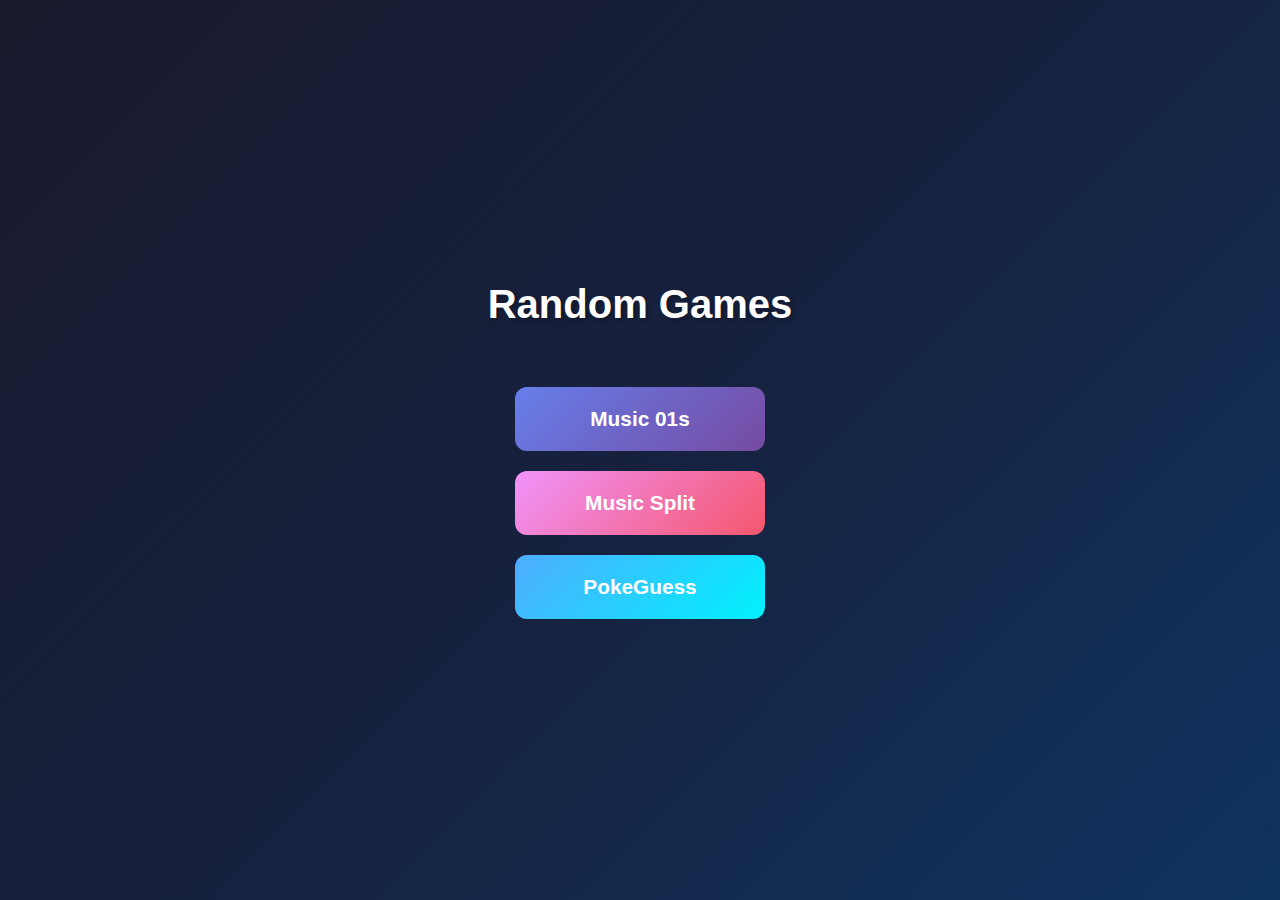
<file: index.html>
<!DOCTYPE html>
<html lang="fr">
<head>
    <meta charset="UTF-8">
    <meta name="viewport" content="width=device-width, initial-scale=1.0">
    <title>Random Games</title>
    <style>
        * {
            margin: 0;
            padding: 0;
            box-sizing: border-box;
        }

        body {
            min-height: 100vh;
            display: flex;
            flex-direction: column;
            justify-content: center;
            align-items: center;
            background: linear-gradient(135deg, #1a1a2e 0%, #16213e 50%, #0f3460 100%);
            font-family: 'Segoe UI', Tahoma, Geneva, Verdana, sans-serif;
            gap: 20px;
        }

        h1 {
            color: #fff;
            font-size: 2.5rem;
            margin-bottom: 40px;
            text-shadow: 2px 2px 4px rgba(0, 0, 0, 0.3);
        }

        .buttons-container {
            display: flex;
            flex-direction: column;
            gap: 20px;
        }

        .game-btn {
            padding: 20px 60px;
            font-size: 1.3rem;
            font-weight: 600;
            border: none;
            border-radius: 12px;
            cursor: pointer;
            transition: all 0.3s ease;
            text-decoration: none;
            text-align: center;
            min-width: 250px;
        }

        .game-btn:hover {
            transform: translateY(-3px);
            box-shadow: 0 10px 30px rgba(0, 0, 0, 0.3);
        }

        .music01s {
            background: linear-gradient(135deg, #667eea 0%, #764ba2 100%);
            color: white;
        }

        .musicsplit {
            background: linear-gradient(135deg, #f093fb 0%, #f5576c 100%);
            color: white;
        }

        .pokeguess {
            background: linear-gradient(135deg, #4facfe 0%, #00f2fe 100%);
            color: white;
        }
    </style>
</head>
<body>
    <h1>Random Games</h1>
    <div class="buttons-container">
        <a href="Music01s/index.html" class="game-btn music01s">Music 01s</a>
        <a href="MusicSplit/index.html" class="game-btn musicsplit">Music Split</a>
        <a href="PokeGuess/index.html" class="game-btn pokeguess">PokeGuess</a>
    </div>
</body>
</html>
</file>
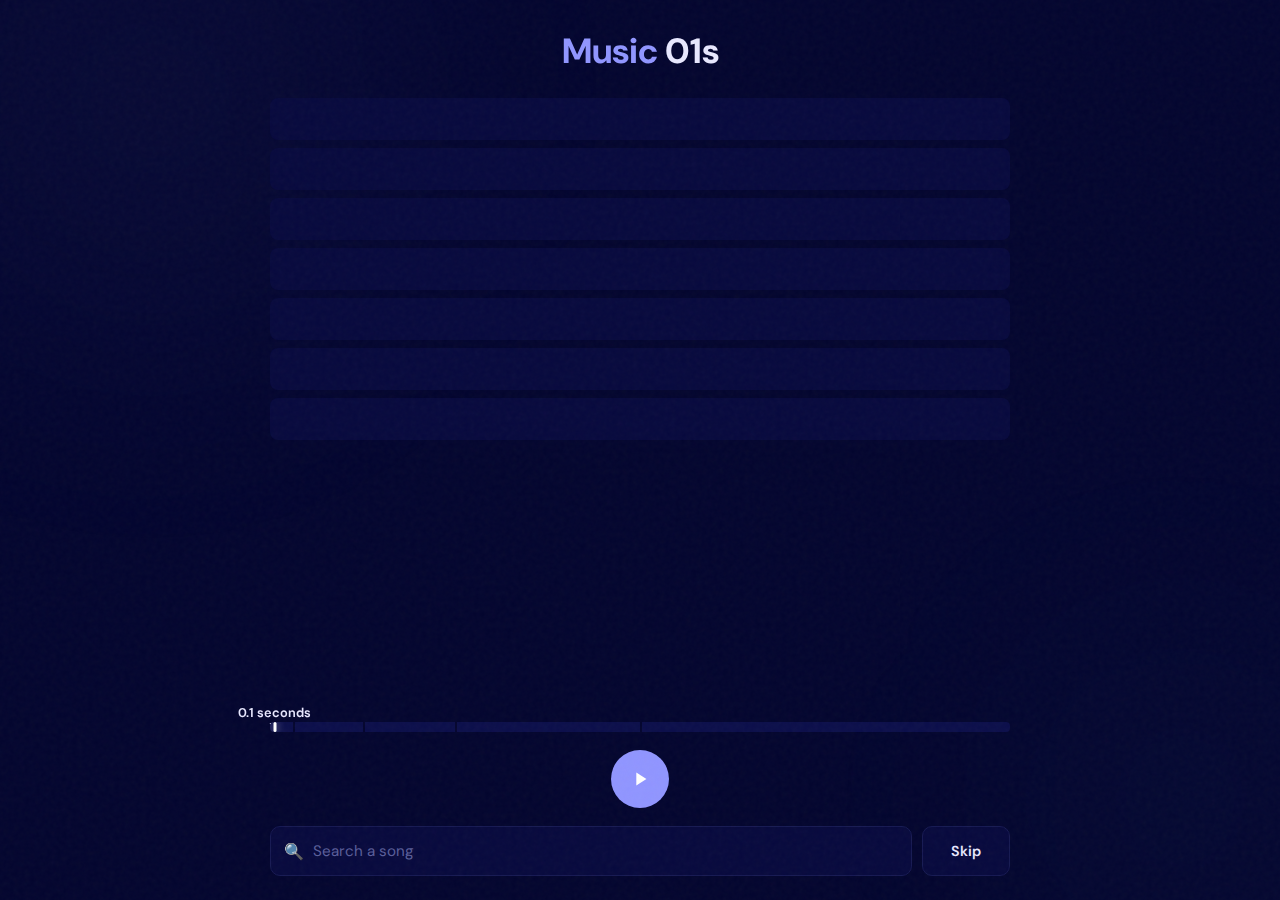
<file: Music01s/index.html>
<!DOCTYPE html>
<html lang="en">
<head>
<meta charset="UTF-8">
<meta name="viewport" content="width=device-width, initial-scale=1.0">
<title>Music 01s</title>
<link href="https://fonts.googleapis.com/css2?family=Bebas+Neue&family=DM+Mono:ital,wght@0,300;0,400;0,500;1,300&family=DM+Sans:wght@300;400;500&display=swap" rel="stylesheet">
<link rel="stylesheet" href="../themes.css">
<script src="songs.js"></script>
<style>
  *, *::before, *::after { box-sizing: border-box; margin: 0; padding: 0; }
  html, body { height: 100%; background: var(--bg); color: var(--text); font-family: var(--ff-body); overflow: hidden; }

  body::after {
    content: ''; position: fixed; inset: 0; pointer-events: none; z-index: 9999;
    background-image: url("data:image/svg+xml,%3Csvg viewBox='0 0 200 200' xmlns='http://www.w3.org/2000/svg'%3E%3Cfilter id='n'%3E%3CfeTurbulence type='fractalNoise' baseFrequency='0.85' numOctaves='4' stitchTiles='stitch'/%3E%3C/filter%3E%3Crect width='100%25' height='100%25' filter='url(%23n)' opacity='0.035'/%3E%3C/svg%3E");
  }
  .orb { position: fixed; border-radius: 50%; filter: blur(130px); pointer-events: none; z-index: 0; }
  .orb-a { width: 700px; height: 700px; top: -250px; left: -200px; background: radial-gradient(circle, rgba(144,149,255,.06) 0%, transparent 70%); }
  .orb-b { width: 500px; height: 500px; bottom: -150px; right: -150px; background: radial-gradient(circle, rgba(140,247,255,.04) 0%, transparent 70%); }

  .shell {
    position: relative; z-index: 1; height: 100vh;
    display: flex; flex-direction: column;
    max-width: 820px; margin: 0 auto; padding: 28px 40px 24px;
  }

  .logo {
    font-family: var(--ff-body); font-weight: 700; font-size: 2.2rem;
    color: var(--text); text-decoration: none; text-align: center;
    display: block; margin-bottom: 24px;
  }
  .logo em { color: var(--purple); font-style: normal; }

  /* 6 attempt rows filling available space */
  .attempts { display: flex; flex-direction: column; gap: 8px; flex: 1; min-height: 0; }

  .attempt-row {
    flex: 1; border-radius: 8px; background: var(--s1);
    display: flex; align-items: center; justify-content: center;
    font-family: var(--ff-body); font-size: .9rem; font-weight: 500;
    color: transparent; min-height: 0; max-height: 42px;
  }
  .attempt-row.skipped  { background: var(--s2); color: var(--muted); }
  .attempt-row.correct  { background: var(--s1); color: var(--text); }
  .attempt-row.wrong    { background: var(--s1); border: 2px solid var(--danger); color: var(--text); }
  .attempt-row.revealed { background: var(--s2); color: var(--text); }
  .attempt-row.solution { background: #10b981; color: #fff; }

  /* timeline */
  .timeline-wrap { padding: 18px 0 2px; position: relative; }

  .tl-label {
    position: absolute; top: 0; transform: translateX(-50%);
    font-family: var(--ff-body); font-size: .8rem; font-weight: 600; color: var(--text);
    white-space: nowrap;
  }
  .tl-label::after {
    content: ''; display: block; width: 0; height: 0;
    border-left: 5px solid transparent; border-right: 5px solid transparent;
    border-top: 6px solid var(--text); margin: 2px auto 0;
  }
  
  .tl-marker {
    position: absolute; top: 0; bottom: 0; width: 3px;
    background: white; border-radius: 2px;
    transform: translateX(-50%);
    box-shadow: 0 0 8px rgba(255,255,255,0.6);
    z-index: 10;
  }

  .tl-track {
    position: relative; height: 10px; background: var(--s2); border-radius: 4px; overflow: hidden;
  }
  .tl-fill { height: 100%; background: var(--purple); border-radius: 4px; width: 0%; }

  /* segment dividers */
  .tl-segs {
    position: absolute; inset: 0; pointer-events: none;
  }
  .tl-seg { position: absolute; }

  /* play button */
  .play-wrap { display: flex; justify-content: center; padding: 16px 0 18px; }

  .play-btn {
    width: 58px; height: 58px; border-radius: 50%;
    background: var(--purple); border: none; cursor: pointer;
    display: flex; align-items: center; justify-content: center;
    transition: transform .1s, background .15s; flex-shrink: 0;
  }
  .play-btn:hover { background: var(--pink); }
  .play-btn:active { transform: scale(.93); }
  .play-btn svg { width: 22px; height: 22px; fill: #fff; }

  @keyframes fwin  { 0%{box-shadow:0 0 0 0 rgba(144,149,255,.6)}  100%{box-shadow:0 0 0 40px rgba(144,149,255,0)} }
  @keyframes flose { 0%{box-shadow:0 0 0 0 rgba(240,104,112,.6)} 100%{box-shadow:0 0 0 40px rgba(240,104,112,0)} }
  .flash-win  { animation: fwin  .6s ease-out; }
  .flash-lose { animation: flose .6s ease-out; }

  /* bottom controls */
  .bottom { display: flex; gap: 10px; }

  .guess-wrap { flex: 1; position: relative; }

  .guess-input {
    width: 100%; background: var(--s1); border: 1px solid var(--border);
    border-radius: 10px; padding: 14px 18px 14px 42px;
    color: var(--text); font-family: var(--ff-body); font-size: .95rem;
    outline: none; transition: border-color .2s;
  }
  .guess-input:focus { border-color: var(--border2); }
  .guess-input.has-value { border-color: var(--purple); }
  .guess-input::placeholder { color: var(--muted); }
  .guess-input:disabled { opacity: .35; cursor: not-allowed; }

  .search-icon {
    position: absolute; left: 14px; top: 50%; transform: translateY(-50%);
    color: var(--muted); pointer-events: none; font-size: 1rem;
  }

  .ac-wrap {
    position: absolute; bottom: calc(100% + 6px); left: 0; right: 0;
    background: var(--s2); border: 1px solid var(--border2); border-radius: 12px;
    overflow: hidden; z-index: 200; display: none;
  }
  .ac-wrap.open { display: block; }
  .ac-item {
    padding: 10px 16px; cursor: pointer; transition: background .1s;
    display: flex; flex-direction: column; gap: 2px;
    border-bottom: 1px solid var(--border);
  }
  .ac-item:last-child { border-bottom: none; }
  .ac-item:hover, .ac-item.focused { background: var(--border); }
  .ac-title  { font-size: .88rem; color: var(--text); }
  .ac-artist { font-size: .66rem; color: var(--muted); font-family: var(--ff-mono); letter-spacing: .08em; }

  .btn-action {
    padding: 14px 28px; border-radius: 10px;
    font-family: var(--ff-body); font-size: .9rem; font-weight: 600;
    cursor: pointer; white-space: nowrap; transition: background .15s, border-color .15s;
  }
  .btn-skip {
    background: var(--s1); border: 1px solid var(--border); color: var(--text);
  }
  .btn-skip:hover { background: var(--s2); border-color: var(--border2); }
  .btn-skip:disabled { opacity: .25; cursor: not-allowed; }

  .btn-next {
    background: var(--purple); border: none; color: #fff;
    display: none;
  }
  .btn-next:hover { background: var(--pink); }
  .btn-next.visible { display: block; }

  .btn-confirm {
    background: var(--purple); border: none; color: #fff;
    display: none;
  }
  .btn-confirm:hover { background: var(--pink); }
  .btn-confirm.visible { display: block; }

  ::-webkit-scrollbar { width: 3px; }
  ::-webkit-scrollbar-thumb { background: var(--border2); border-radius: 3px; }
</style>
</head>
<body>
<div class="orb orb-a"></div>
<div class="orb orb-b"></div>
<div class="shell">
  <a href="../index.html" class="logo"><em>Music</em> 01s</a>

  <div class="attempts">
    <div class="attempt-row" id="row-0"></div>
    <div class="attempt-row" id="row-1"></div>
    <div class="attempt-row" id="row-2"></div>
    <div class="attempt-row" id="row-3"></div>
    <div class="attempt-row" id="row-4"></div>
    <div class="attempt-row" id="row-5"></div>
    <div class="attempt-row" id="row-6"></div>
  </div>

  <div class="timeline-wrap" id="timelineWrap">
    <div class="tl-label" id="tlLabel" style="left:0%">0.1s</div>
    <div class="tl-track">
      <div class="tl-fill" id="tlFill"></div>
      <div class="tl-segs" id="tlSegs"></div>
      <div class="tl-marker" id="tlMarker" style="left:0%"></div>
    </div>
  </div>

  <div class="play-wrap">
    <button class="play-btn" id="playBtn" onclick="playClip()">
      <svg id="playIcon" viewBox="0 0 24 24"><path d="M8 5v14l11-7z"/></svg>
    </button>
  </div>

  <div class="bottom">
    <div class="guess-wrap" id="guessRow">
      <span class="search-icon">🔍</span>
      <input class="guess-input" id="guessInput" type="text"
        placeholder="Search a song" autocomplete="off"
        oninput="onInput()" onkeydown="onKey(event)">
      <div class="ac-wrap" id="acWrap"></div>
    </div>
    <button class="btn-action btn-skip" id="btnSkip" onclick="skipStep()">Skip</button>
    <button class="btn-action btn-confirm" id="btnConfirm" onclick="submitGuess()">✓</button>
    <button class="btn-action btn-next" id="btnNext" onclick="nextSong()">Next →</button>
  </div>
</div>

<script>
const CLIPS    = [0.1, 0.5, 2, 4, 8, 16];
const TOTAL_DUR = CLIPS[CLIPS.length - 1];

let songs = typeof SONGS !== 'undefined' ? shuffle([...SONGS]) : [];
let songIdx = 0, round = 0, done = false, acIdx = -1;

const audio = new Audio();
let clipTimer = null, rafId = null, clipStart = null;
let clipState = 'idle', clipElapsed = 0, clipOnEnd = null, clipOnProg = null, clipTotalMs = 0;

window.addEventListener('DOMContentLoaded', () => {
  if (!songs.length) {
    document.querySelector('.shell').innerHTML =
      `<div style="height:100dvh;display:flex;align-items:center;justify-content:center;
         font-family:var(--ff-mono);color:var(--muted);font-size:.8rem;text-align:center;line-height:2.4">
        <div>🎵<br>No songs found.<br>Run <code style="color:var(--text)">python build.py</code> first.</div>
      </div>`;
    return;
  }
  buildTimeline();
  loadSong();
});

function buildTimeline() {
  // Positionner les séparateurs à 0.5s, 2s, 4s, 8s (les 4 derniers clips)
  const separatorPositions = [0.5, 2, 4, 8].map(pos => (pos / TOTAL_DUR * 100) + '%');
  const segsHtml = separatorPositions.map(pos => 
    `<div class="tl-seg" style="position:absolute;left:${pos};top:0;bottom:0;width:2px;background:var(--bg)"></div>`
  ).join('');
  document.getElementById('tlSegs').innerHTML = segsHtml;
}

function setTlProgress(p) { document.getElementById('tlFill').style.width = (p * 100) + '%'; }

function setTlLabel(clipIdx) {
  const dur = CLIPS[clipIdx];
  const pct = dur / TOTAL_DUR * 100;
  const lbl = document.getElementById('tlLabel');
  lbl.style.left = pct + '%';
  lbl.textContent = dur + ' seconds';
  // Positionner le marqueur blanc/rose
  const marker = document.getElementById('tlMarker');
  if (marker) marker.style.left = pct + '%';
}

function loadSong() {
  if (songIdx >= songs.length) { endGame(); return; }
  round = 0; done = false;
  stopClip();
  audio.src = songs[songIdx].file; audio.load();
  for (let i = 0; i <= CLIPS.length; i++) {
    const r = document.getElementById('row-' + i);
    r.className = 'attempt-row'; r.textContent = '';
  }
  document.getElementById('guessInput').value = '';
  document.getElementById('guessInput').classList.remove('has-value');
  document.getElementById('btnNext').classList.remove('visible');
  document.getElementById('btnConfirm').classList.remove('visible');
  document.getElementById('btnSkip').style.display = '';
  setInputEnabled(true); setPlayIcon(false);
  setTlProgress(0); setTlLabel(0);
  clipState = 'idle'; clipElapsed = 0;
}

function playClip() {
  // Si le jeu est terminé, permettre d'écouter la chanson en entier
  if (done) {
    if (clipState === 'playing') {
      audio.pause();
      clipState = 'idle';
      setPlayIcon(false);
      cancelAnimationFrame(rafId);
    } else {
      audio.currentTime = 0;
      audio.play().catch(e => console.error(e));
      clipState = 'playing';
      setPlayIcon(true);
      // Mettre à jour la barre de progression pendant la lecture
      function updateFullProgress() {
        if (clipState !== 'playing') return;
        const progress = audio.currentTime / audio.duration;
        setTlProgress(progress);
        rafId = requestAnimationFrame(updateFullProgress);
      }
      rafId = requestAnimationFrame(updateFullProgress);
      // Écouter la fin de la chanson pour réinitialiser l'icône
      audio.onended = () => {
        clipState = 'idle';
        setPlayIcon(false);
        cancelAnimationFrame(rafId);
        setTlProgress(1);
      };
    }
    return;
  }
  
  if (clipState === 'playing') { pauseClip(); return; }
  if (clipState === 'paused')  { resumeClip(); return; }
  startClip(CLIPS[round],
    (p) => setTlProgress(p * (CLIPS[round] / TOTAL_DUR)),
    () => { clipState = 'idle'; setPlayIcon(false); setTlProgress(0); }
  );
}

function startClip(dur, onProgress, onEnd) {
  resetClip();
  clipTotalMs = dur * 1000; clipOnProg = onProgress; clipOnEnd = onEnd;
  clipElapsed = 0; clipState = 'playing';
  audio.currentTime = 0;
  audio.play().catch(e => console.error(e));
  setPlayIcon(true); scheduleStop(); tickProgress();
}

function pauseClip() {
  if (clipState !== 'playing') return;
  clipState = 'paused'; clipElapsed += Date.now() - clipStart;
  clearTimeout(clipTimer); cancelAnimationFrame(rafId);
  audio.pause(); setPlayIcon(false);
}

function resumeClip() {
  if (clipState !== 'paused') return;
  clipState = 'playing';
  audio.play().catch(e => console.error(e));
  setPlayIcon(true); scheduleStop(); tickProgress();
}

function scheduleStop() {
  const remaining = clipTotalMs - clipElapsed;
  clipStart = Date.now();
  clipTimer = setTimeout(() => {
    audio.pause(); audio.currentTime = 0; cancelAnimationFrame(rafId);
    clipState = 'idle'; clipElapsed = 0;
    if (clipOnProg) clipOnProg(1);
    if (clipOnEnd)  clipOnEnd();
  }, remaining);
}

function tickProgress() {
  function tick() {
    if (clipState !== 'playing') return;
    const elapsed = clipElapsed + (Date.now() - clipStart);
    const p = Math.min(elapsed / clipTotalMs, 1);
    if (clipOnProg) clipOnProg(p);
    if (p < 1) rafId = requestAnimationFrame(tick);
  }
  rafId = requestAnimationFrame(tick);
}

function resetClip() {
  clearTimeout(clipTimer); cancelAnimationFrame(rafId);
  clipState = 'idle'; clipElapsed = 0;
  if (!audio.paused) audio.pause(); audio.currentTime = 0;
}
function stopClip() { resetClip(); setPlayIcon(false); }

function skipStep() {
  document.getElementById('acWrap').classList.remove('open');
  stopClip(); setTlProgress(0);
  
  const row = document.getElementById('row-' + round);
  row.className = 'attempt-row skipped';
  row.textContent = `Skipped (${CLIPS[round]}s)`;
  
  round++;
  
  // Si c'est la dernière tentative, afficher la solution
  if (round >= CLIPS.length) {
    lose();
    return;
  }
  
  setTlLabel(round);
  document.getElementById('guessInput').value = '';
  document.getElementById('guessInput').classList.remove('has-value');
}

function onInput() {
  const val = document.getElementById('guessInput').value;
  document.getElementById('guessInput').classList.toggle('has-value', val.length > 0);
  document.getElementById('btnConfirm').classList.toggle('visible', val.length > 0);
  const n = val.trim().toLowerCase();
  const ac = document.getElementById('acWrap');
  acIdx = -1;
  if (!n) { ac.classList.remove('open'); return; }
  const hits = songs.filter(s => norm(s.title).includes(n) || norm(s.artist||'').includes(n)).slice(0, 7);
  if (!hits.length) { ac.classList.remove('open'); return; }
  ac.innerHTML = hits.map(s =>
    `<div class="ac-item" data-title="${esc(s.title)}" data-artist="${esc(s.artist||'')}" onclick="pickAC(this)">
       <span class="ac-title">${esc(s.title)}</span>
       ${s.artist ? `<span class="ac-artist">${esc(s.artist)}</span>` : ''}
     </div>`).join('');
  ac.classList.add('open');
}

function pickAC(el) {
  document.getElementById('guessInput').value = el.dataset.title + (el.dataset.artist ? ' — ' + el.dataset.artist : '');
  document.getElementById('guessInput').classList.add('has-value');
  document.getElementById('acWrap').classList.remove('open'); acIdx = -1;
}

function onKey(e) {
  const items = document.getElementById('acWrap').querySelectorAll('.ac-item');
  if      (e.key === 'ArrowDown') { acIdx = Math.min(acIdx+1, items.length-1); items.forEach((el,i) => el.classList.toggle('focused', i===acIdx)); e.preventDefault(); }
  else if (e.key === 'ArrowUp')   { acIdx = Math.max(acIdx-1, -1);              items.forEach((el,i) => el.classList.toggle('focused', i===acIdx)); e.preventDefault(); }
  else if (e.key === 'Enter')     { if (acIdx>=0 && items[acIdx]) pickAC(items[acIdx]); else submitGuess(); }
  else if (e.key === 'Escape')    { document.getElementById('acWrap').classList.remove('open'); }
}

function submitGuess() {
  document.getElementById('acWrap').classList.remove('open');
  const guess = norm(document.getElementById('guessInput').value);
  const song  = songs[songIdx];
  const correct = guess.length > 1 && (
    norm(song.title).includes(guess) || guess.includes(norm(song.title)) ||
    (song.artist && (norm(song.artist).includes(guess) || guess.includes(norm(song.artist))))
  );
  if (correct) { win(); return; }

  const row = document.getElementById('row-' + round);
  row.className = 'attempt-row wrong';
  const userGuess = document.getElementById('guessInput').value;
  row.textContent = `${userGuess} (${CLIPS[round]}s)`;
  round++;
  document.getElementById('guessInput').value = '';
  document.getElementById('guessInput').classList.remove('has-value');
  document.getElementById('btnConfirm').classList.remove('visible');
  stopClip(); setTlProgress(0);
  if (round >= CLIPS.length) { lose(); return; }
  setTlLabel(round);
}

function win() {
  done = true; stopClip();
  
  // Afficher "Right answer" dans le container du round actuel
  const currentRow = document.getElementById('row-' + round);
  currentRow.className = 'attempt-row correct';
  currentRow.textContent = `Right answer (${CLIPS[round]}s)`;
  
  // Afficher la solution dans la dernière ligne (row-6) en vert
  const solutionRow = document.getElementById('row-6');
  solutionRow.className = 'attempt-row solution';
  const answer = songs[songIdx].title + (songs[songIdx].artist ? ' — ' + songs[songIdx].artist : '');
  solutionRow.textContent = answer;
  
  flashBtn('win'); setInputEnabled(false); showNext();
}

function lose() {
  done = true; stopClip();
  // Afficher la solution dans la dernière ligne (row-6) en vert
  const solutionRow = document.getElementById('row-6');
  solutionRow.className = 'attempt-row solution';
  const answer = songs[songIdx].title + (songs[songIdx].artist ? ' — ' + songs[songIdx].artist : '');
  solutionRow.textContent = answer;
  flashBtn('lose'); setInputEnabled(false); showNext();
}

function setPlayIcon(playing) {
  document.getElementById('playIcon').innerHTML = playing
    ? '<rect x="6" y="4" width="4" height="16"/><rect x="14" y="4" width="4" height="16"/>'
    : '<path d="M8 5v14l11-7z"/>';
}

function flashBtn(type) {
  const b = document.getElementById('playBtn');
  b.classList.remove('flash-win','flash-lose'); void b.offsetWidth;
  b.classList.add(type === 'win' ? 'flash-win' : 'flash-lose');
}

function showNext() {
  document.getElementById('btnSkip').style.display = 'none';
  document.getElementById('btnNext').classList.add('visible');
}

function setInputEnabled(on) {
  document.getElementById('guessInput').disabled = !on;
  document.getElementById('btnSkip').disabled = !on;
  if (!on) document.getElementById('btnConfirm').classList.remove('visible');
}

function nextSong() { songIdx++; loadSong(); }

function endGame() {
  document.querySelector('.shell').innerHTML = `
    <div style="height:100dvh;display:flex;flex-direction:column;align-items:center;justify-content:center;gap:16px;text-align:center">
      <div style="font-family:var(--ff-body);font-weight:700;font-size:3rem;color:var(--text)">Game Over</div>
      <div style="font-family:var(--ff-body);font-size:.9rem;color:var(--muted)">All ${songs.length} songs played</div>
      <button onclick="location.reload()"
        style="margin-top:20px;padding:14px 36px;background:var(--purple);color:#fff;border:none;
               border-radius:10px;font-family:var(--ff-body);font-weight:600;font-size:1rem;cursor:pointer">
        Play Again
      </button>
    </div>`;
}

function norm(s) { return (s||'').toLowerCase().replace(/[^a-z0-9 ]/g,'').replace(/\s+/g,' ').trim(); }
function esc(s)  { return (s||'').replace(/&/g,'&amp;').replace(/</g,'&lt;').replace(/>/g,'&gt;').replace(/"/g,'&quot;'); }
function shuffle(a) {
  for (let i=a.length-1; i>0; i--) { const j=Math.floor(Math.random()*(i+1)); [a[i],a[j]]=[a[j],a[i]]; }
  return a;
}

document.addEventListener('click', e => {
  if (!e.target.closest('#guessRow')) document.getElementById('acWrap').classList.remove('open');
});
</script>
</body>
</html>
</file>
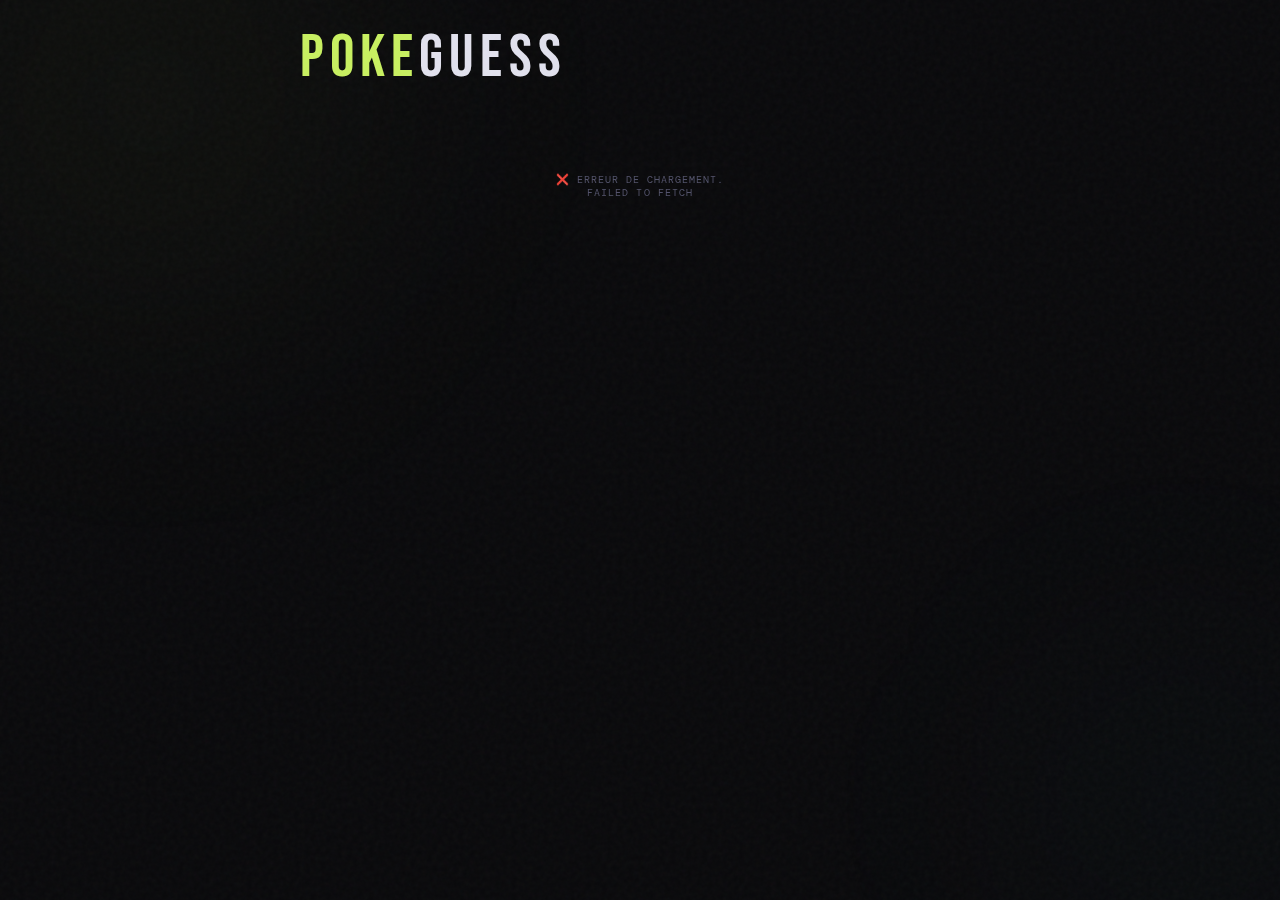
<file: PokeGuess/index.html>
<!DOCTYPE html>
<html lang="fr">
<head>
<meta charset="UTF-8">
<meta name="viewport" content="width=device-width, initial-scale=1.0">
<title>PokéQuiz Multijoueur</title>
<link href="https://fonts.googleapis.com/css2?family=Bebas+Neue&family=DM+Mono:ital,wght@0,300;0,400;0,500;1,300&family=DM+Sans:wght@300;400;500&display=swap" rel="stylesheet">
<style>
*, *::before, *::after { box-sizing: border-box; margin: 0; padding: 0; }
:root {
  --bg:      #09090b;
  --s1:      #111114;
  --s2:      #17171c;
  --border:  #222228;
  --border2: #2e2e38;
  --accent:  #c8f060;
  --danger:  #f06870;
  --text:    #e2e2ee;
  --muted:   #52526a;
  --muted2:  #38384a;
  --ff-title: 'Bebas Neue', sans-serif;
  --ff-mono:  'DM Mono', monospace;
  --ff-body:  'DM Sans', sans-serif;
}

html, body { background: var(--bg); color: var(--text); font-family: var(--ff-body); }

body {
  min-height: 100vh;
  display: flex;
  flex-direction: column;
  align-items: center;
  padding: 28px 20px 48px;
  overflow-x: hidden;
}

/* grain overlay */
body::after {
  content: ''; position: fixed; inset: 0; pointer-events: none; z-index: 9999;
  background-image: url("data:image/svg+xml,%3Csvg viewBox='0 0 200 200' xmlns='http://www.w3.org/2000/svg'%3E%3Cfilter id='n'%3E%3CfeTurbulence type='fractalNoise' baseFrequency='0.85' numOctaves='4' stitchTiles='stitch'/%3E%3C/filter%3E%3Crect width='100%25' height='100%25' filter='url(%23n)' opacity='0.035'/%3E%3C/svg%3E");
}

/* ambient orbs */
.orb { position: fixed; border-radius: 50%; filter: blur(130px); pointer-events: none; z-index: 0; }
.orb-a { width: 700px; height: 700px; top: -250px; left: -200px; background: radial-gradient(circle, rgba(200,240,96,.05) 0%, transparent 70%); }
.orb-b { width: 500px; height: 500px; bottom: -150px; right: -150px; background: radial-gradient(circle, rgba(96,208,240,.04) 0%, transparent 70%); }

.wrap { position: relative; z-index: 1; width: 100%; max-width: 680px; }

/* ===== HEADER ===== */
.header { margin-bottom: 36px; }
.header .logo {
  font-family: var(--ff-title);
  font-size: clamp(2.6rem, 8vw, 3.8rem);
  letter-spacing: .1em;
  color: var(--accent);
  line-height: 1;
  cursor: pointer;
  user-select: none;
  transition: opacity .15s;
  display: inline-block;
  text-decoration: none;
}
.header .logo em { color: var(--text); font-style: normal; }
.header .logo:hover { opacity: .8; }

/* ===== SETUP ===== */
#setup { display: flex; flex-direction: column; gap: 12px; }

.setup-section {
  background: var(--s1);
  border: 1px solid var(--border);
  border-radius: 14px;
  padding: 20px 22px;
}
.setup-section h2 {
  font-family: var(--ff-mono);
  font-size: .62rem;
  letter-spacing: .18em;
  text-transform: uppercase;
  color: var(--muted);
  margin-bottom: 16px;
}

.stepper { display: flex; align-items: center; gap: 0; }
.stepper-btn {
  width: 40px; height: 40px;
  border-radius: 8px;
  border: 1px solid var(--border2);
  background: var(--s2);
  color: var(--muted);
  font-size: 1.3rem; font-weight: 300;
  cursor: pointer; transition: border-color .15s, color .15s;
  display: flex; align-items: center; justify-content: center;
}
.stepper-btn:hover { border-color: var(--accent); color: var(--accent); }
.stepper-val {
  font-family: var(--ff-title);
  font-size: 2.2rem;
  letter-spacing: .06em;
  min-width: 64px;
  text-align: center;
  color: var(--text);
}

.player-inputs { display: flex; flex-direction: column; gap: 8px; }
.player-row { display: flex; align-items: center; gap: 10px; }
.player-dot { width: 8px; height: 8px; border-radius: 50%; flex-shrink: 0; }
.player-name-input {
  flex: 1;
  background: var(--s2);
  border: 1px solid var(--border);
  border-radius: 10px;
  padding: 10px 14px;
  font-family: var(--ff-body);
  font-size: .9rem;
  color: var(--text);
  outline: none;
  transition: border-color .2s;
}
.player-name-input::placeholder { color: var(--muted2); }
.player-name-input:focus { border-color: var(--border2); }

.round-options { display: flex; gap: 8px; flex-wrap: wrap; }
.round-opt {
  flex: 1; min-width: 50px;
  padding: 9px 6px;
  border-radius: 8px;
  border: 1px solid var(--border);
  background: var(--s2);
  color: var(--muted);
  font-family: var(--ff-mono);
  font-size: .85rem;
  letter-spacing: .06em;
  cursor: pointer; text-align: center; transition: all .15s;
}
.round-opt.active { border-color: var(--accent); color: var(--accent); background: rgba(200,240,96,.06); }
.round-opt:hover { border-color: var(--border2); color: var(--text); }

.mode-options { display: grid; grid-template-columns: 1fr 1fr; gap: 8px; }
.mode-opt {
  padding: 14px 12px;
  border-radius: 12px;
  border: 1px solid var(--border);
  background: var(--s2);
  cursor: pointer; text-align: center;
  transition: all .15s;
  display: flex; flex-direction: column; align-items: center; gap: 6px;
}
.mode-opt:hover { border-color: var(--border2); }
.mode-opt.active { border-color: var(--accent); background: rgba(200,240,96,.06); }
.mode-opt .mode-icon { font-size: 1.4rem; }
.mode-opt .mode-title {
  font-family: var(--ff-mono);
  font-size: .72rem;
  letter-spacing: .1em;
  text-transform: uppercase;
  color: var(--text);
}
.mode-opt .mode-desc { font-size: .68rem; color: var(--muted); line-height: 1.4; }

.start-btn {
  width: 100%; padding: 16px;
  border: none; border-radius: 12px;
  background: var(--accent); color: #09090b;
  font-family: var(--ff-title);
  font-size: 1.6rem; letter-spacing: .12em;
  cursor: pointer; transition: opacity .15s, transform .1s;
}
.start-btn:hover { opacity: .88; }
.start-btn:active { transform: scale(.98); }
.start-btn:disabled { opacity: .3; cursor: default; transform: none; }

/* ===== GAME ===== */
#game { display: none; flex-direction: column; gap: 10px; }

.turn-banner {
  display: flex; align-items: center; justify-content: space-between;
  background: var(--s1); border: 1px solid var(--border); border-radius: 12px;
  padding: 11px 16px; gap: 12px;
}
.turn-who { display: flex; align-items: center; gap: 10px; }
.turn-dot { width: 8px; height: 8px; border-radius: 50%; flex-shrink: 0; }
.turn-name { font-family: var(--ff-title); font-size: 1.3rem; letter-spacing: .06em; }
.turn-meta { display: flex; flex-direction: column; align-items: flex-end; gap: 3px; }
.turn-round { font-family: var(--ff-mono); font-size: .58rem; color: var(--muted); letter-spacing: .1em; }
.mode-badge {
  font-family: var(--ff-mono); font-size: .55rem; letter-spacing: .12em;
  text-transform: uppercase; padding: 2px 8px; border-radius: 20px; white-space: nowrap;
  border: 1px solid var(--border2); color: var(--muted);
}
.mode-badge.qcm { border-color: rgba(200,240,96,.3); color: var(--accent); }
.mode-badge.libre { border-color: rgba(200,240,96,.3); color: var(--accent); }

.scoreboard { display: flex; gap: 6px; flex-wrap: wrap; }
.score-chip {
  flex: 1; min-width: 72px;
  background: var(--s1); border: 1px solid var(--border);
  border-radius: 10px; padding: 8px 10px; text-align: center;
  transition: border-color .3s;
}
.score-chip.active-player { border-color: var(--accent); }
.score-chip .chip-dot { width: 6px; height: 6px; border-radius: 50%; margin: 0 auto 4px; }
.score-chip .chip-name {
  font-family: var(--ff-mono); font-size: .55rem; color: var(--muted);
  text-transform: uppercase; letter-spacing: .1em;
  white-space: nowrap; overflow: hidden; text-overflow: ellipsis;
}
.score-chip .chip-score {
  font-family: var(--ff-title); font-size: 1.4rem; letter-spacing: .04em; color: var(--accent);
}

.timer-wrap { display: flex; align-items: center; gap: 10px; }
.timer-label { font-family: var(--ff-mono); font-size: .62rem; letter-spacing: .1em; color: var(--muted); text-transform: uppercase; }
.bar-outer { flex: 1; height: 2px; background: var(--border2); border-radius: 2px; overflow: hidden; }
.bar-inner { height: 100%; border-radius: 2px; background: var(--accent); transition: width 1s linear, background .5s; }
#timer-display {
  font-family: var(--ff-title); font-size: 1.4rem; letter-spacing: .04em;
  min-width: 38px; text-align: right; color: var(--text); transition: color .3s;
}
#timer-display.urgent { color: var(--danger); }
@keyframes pulse { from { opacity: 1; } to { opacity: .5; } }

.poke-card {
  background: var(--s1); border: 1px solid var(--border); border-radius: 14px;
  padding: 24px; text-align: center; position: relative;
  min-height: 200px; display: flex; align-items: center; justify-content: center; overflow: hidden;
}
.poke-id {
  position: absolute; top: 12px; left: 14px;
  font-family: var(--ff-mono); font-size: .55rem;
  letter-spacing: .12em; color: var(--muted); text-transform: uppercase;
}
.poke-img {
  width: 160px; height: 160px; object-fit: contain;
  filter: brightness(0);
  transition: filter .7s ease, transform .3s;
}
.poke-img.revealed { filter: brightness(1) drop-shadow(0 4px 16px rgba(0,0,0,.6)); }
.poke-img:hover { transform: scale(1.04); }

#result-msg {
  font-family: var(--ff-title);
  font-size: 1.5rem; letter-spacing: .08em;
  text-align: center; min-height: 2rem;
}

/* QCM buttons */
.qcm-grid { display: grid; grid-template-columns: 1fr 1fr; gap: 8px; }
.qcm-btn {
  background: var(--s1); border: 1px solid var(--border); border-radius: 10px;
  padding: 13px 10px; font-family: var(--ff-body); font-size: .9rem;
  color: var(--text); cursor: pointer; text-align: center; line-height: 1.3;
  transition: border-color .15s, background .15s;
}
.qcm-btn:hover:not(:disabled) { border-color: var(--accent); background: rgba(200,240,96,.06); }
.qcm-btn.correct { background: rgba(200,240,96,.12); border-color: var(--accent); color: var(--accent); }
.qcm-btn.wrong { background: rgba(240,104,112,.12); border-color: var(--danger); color: var(--danger); }
.qcm-btn:disabled { cursor: default; }
@keyframes pop { 0% { transform: scale(1); } 50% { transform: scale(1.04); } 100% { transform: scale(1); } }

/* Free input */
.input-wrap { display: flex; gap: 8px; }
#pokemon-input {
  flex: 1; background: var(--s1); border: 1px solid var(--border); border-radius: 10px;
  padding: 12px 16px; font-family: var(--ff-body); font-size: .95rem;
  color: var(--text); outline: none; transition: border-color .2s;
}
#pokemon-input::placeholder { color: var(--muted2); }
#pokemon-input:focus { border-color: var(--border2); }
#pokemon-input.correct { border-color: var(--accent); background: rgba(200,240,96,.06); }
#pokemon-input.wrong { border-color: var(--danger); background: rgba(240,104,112,.06); animation: shake .4s ease; }
@keyframes shake { 0%,100% { transform: translateX(0); } 25% { transform: translateX(-7px); } 75% { transform: translateX(7px); } }

#submit-btn {
  background: var(--accent); color: #09090b; border: none; border-radius: 10px;
  padding: 12px 18px; font-family: var(--ff-mono); font-size: .7rem;
  font-weight: 500; letter-spacing: .1em; cursor: pointer;
  transition: opacity .15s, transform .1s;
}
#submit-btn:hover { opacity: .85; }
#submit-btn:active { transform: scale(.97); }
#submit-btn:disabled { opacity: .25; cursor: default; transform: none; }

#next-btn {
  display: none; width: 100%; padding: 13px;
  background: transparent; border: 1px solid var(--border2); border-radius: 10px;
  color: var(--text); font-family: var(--ff-mono); font-size: .7rem;
  letter-spacing: .12em; cursor: pointer; transition: border-color .2s, color .2s;
}
#next-btn:hover { border-color: var(--accent); color: var(--accent); }

/* ===== RESULTS ===== */
#results { display: none; flex-direction: column; align-items: center; gap: 16px; }
.results-title {
  font-family: var(--ff-title); font-size: 3.2rem; letter-spacing: .1em;
  color: var(--accent); text-align: center;
}
.podium { display: flex; align-items: flex-end; justify-content: center; gap: 8px; width: 100%; margin: 4px 0; }
.podium-col { display: flex; flex-direction: column; align-items: center; gap: 5px; flex: 1; }
.podium-bar {
  width: 100%; border-radius: 6px 6px 0 0;
  display: flex; align-items: center; justify-content: center;
  font-family: var(--ff-mono); font-size: .65rem; letter-spacing: .08em; color: #09090b;
}
.podium-name { font-family: var(--ff-mono); font-size: .6rem; text-align: center; color: var(--muted); letter-spacing: .08em; text-transform: uppercase; }
.podium-pts { font-family: var(--ff-title); font-size: 1.1rem; letter-spacing: .04em; color: var(--accent); }
.rank-emoji { font-size: 1.2rem; }
.full-results {
  width: 100%; background: var(--s1); border: 1px solid var(--border);
  border-radius: 14px; padding: 14px 18px;
  display: flex; flex-direction: column; gap: 6px;
}
.result-row { display: flex; align-items: center; gap: 12px; padding: 8px 8px; border-radius: 8px; }
.result-row:hover { background: var(--s2); }
.result-pos { font-family: var(--ff-mono); font-size: .7rem; min-width: 28px; color: var(--muted); letter-spacing: .06em; }
.result-pos.gold { color: #FFD700; } .result-pos.silver { color: #C0C0C0; } .result-pos.bronze { color: #CD7F32; }
.result-dot { width: 7px; height: 7px; border-radius: 50%; flex-shrink: 0; }
.result-name { flex: 1; font-family: var(--ff-body); font-size: .9rem; color: var(--text); }
.result-frac { font-family: var(--ff-mono); font-size: .62rem; color: var(--muted); letter-spacing: .06em; }
.result-pct { font-family: var(--ff-title); font-size: 1.3rem; letter-spacing: .04em; color: var(--accent); }
.play-again-btn {
  width: 100%; padding: 15px; border: none; border-radius: 12px;
  background: var(--accent); color: #09090b;
  font-family: var(--ff-title); font-size: 1.5rem; letter-spacing: .12em;
  cursor: pointer; transition: opacity .15s, transform .1s;
}
.play-again-btn:hover { opacity: .88; }
.play-again-btn:active { transform: scale(.98); }

/* Loader */
.loader-wrap { display: flex; flex-direction: column; align-items: center; gap: 16px; padding: 48px; color: var(--muted); font-family: var(--ff-mono); font-size: .65rem; letter-spacing: .1em; text-transform: uppercase; }
.pokeball { width: 44px; height: 44px; border-radius: 50%; background: linear-gradient(180deg, var(--danger) 50%, var(--text) 50%); border: 3px solid var(--border2); position: relative; animation: spin 1s linear infinite; }
.pokeball::before { content: ''; position: absolute; top: 50%; left: 0; right: 0; height: 3px; background: var(--border2); transform: translateY(-50%); }
.pokeball::after { content: ''; position: absolute; top: 50%; left: 50%; transform: translate(-50%,-50%); width: 12px; height: 12px; background: var(--text); border-radius: 50%; border: 3px solid var(--border2); }
@keyframes spin { from { transform: rotate(0deg); } to { transform: rotate(360deg); } }

/* Confetti */
.confetti-container { position: fixed; inset: 0; pointer-events: none; overflow: hidden; z-index: 9998; }
.confetti-piece { position: absolute; top: -20px; animation: confettiFall linear forwards; border-radius: 2px; }
@keyframes confettiFall { 0% { transform: translateY(0) rotate(0deg); opacity: 1; } 100% { transform: translateY(110vh) rotate(720deg); opacity: 0; } }

::-webkit-scrollbar { width: 3px; }
::-webkit-scrollbar-thumb { background: var(--border2); border-radius: 3px; }
</style>
</head>
<body>
<div class="orb orb-a"></div>
<div class="orb orb-b"></div>
<div class="wrap">
  <div class="header">
    <a href="../index.html" class="logo">Poke<em>Guess</em></a>
  </div>

  <!-- SETUP -->
  <div id="setup">
    <div id="loading-wrap" class="loader-wrap">
      <div class="pokeball"></div>
      <div>Chargement des Pokémon...</div>
    </div>

    <div id="setup-form" style="display:none; flex-direction:column; gap:20px;">

      <div class="setup-section">
        <h2>👥 Nombre de Joueurs</h2>
        <div class="stepper">
          <button class="stepper-btn" id="players-down">−</button>
          <div class="stepper-val" id="players-val">2</div>
          <button class="stepper-btn" id="players-up">+</button>
        </div>
      </div>

      <div class="setup-section">
        <h2>✏️ Noms des Joueurs</h2>
        <div class="player-inputs" id="player-inputs"></div>
      </div>

      <div class="setup-section">
        <h2>🔢 Pokémon par Joueur</h2>
        <div class="round-options" id="round-opts">
          <div class="round-opt" data-val="5">5</div>
          <div class="round-opt active" data-val="10">10</div>
          <div class="round-opt" data-val="15">15</div>
          <div class="round-opt" data-val="20">20</div>
        </div>
      </div>

      <div class="setup-section">
        <h2>🎮 Mode de Jeu</h2>
        <div class="mode-options" id="game-mode-opts">
          <div class="mode-opt active" data-mode="qcm">
            <div class="mode-icon">🔤</div>
            <div class="mode-title">QCM</div>
            <div class="mode-desc">4 propositions, 1 seule bonne réponse</div>
          </div>
          <div class="mode-opt" data-mode="libre">
            <div class="mode-icon">⌨️</div>
            <div class="mode-title">Saisie libre</div>
            <div class="mode-desc">Tapez le nom du Pokémon</div>
          </div>
        </div>
      </div>

      <div class="setup-section">
        <h2>🖼️ Image</h2>
        <div class="mode-options" id="image-mode-opts">
          <div class="mode-opt active" data-imgmode="shadow">
            <div class="mode-icon">🕵️</div>
            <div class="mode-title">Silhouette</div>
            <div class="mode-desc">Image assombrie, devinez sans voir</div>
          </div>
          <div class="mode-opt" data-imgmode="real">
            <div class="mode-icon">🌈</div>
            <div class="mode-title">Image réelle</div>
            <div class="mode-desc">Le Pokémon visible dès le départ</div>
          </div>
        </div>
      </div>

      <button class="start-btn" id="start-btn">⚡ COMMENCER !</button>
    </div>
  </div>

  <!-- GAME -->
  <div id="game">
    <div class="turn-banner">
      <div class="turn-who">
        <div class="turn-dot" id="turn-dot"></div>
        <div class="turn-name" id="turn-name">Joueur</div>
      </div>
      <div class="turn-meta">
        <div class="turn-round" id="turn-round">Pokémon 1/10</div>
        <div class="mode-badge" id="mode-badge">QCM</div>
      </div>
    </div>

    <div class="scoreboard" id="scoreboard"></div>

    <div class="timer-wrap">
      <span class="timer-label">⏱</span>
      <div class="bar-outer"><div class="bar-inner" id="timer-bar" style="width:100%"></div></div>
      <span id="timer-display">15s</span>
    </div>

    <div class="poke-card" id="poke-card">
      <div class="pokeball"></div>
    </div>

    <div id="result-msg"></div>

    <!-- QCM mode -->
    <div id="qcm-area" style="display:none;">
      <div class="qcm-grid" id="qcm-grid"></div>
    </div>

    <!-- Free input mode -->
    <div id="input-area" style="display:none;">
      <div class="input-wrap">
        <input type="text" id="pokemon-input" placeholder="Entrez le nom du Pokémon..." autocomplete="off" spellcheck="false" />
        <button id="submit-btn">OK ✓</button>
      </div>
    </div>

    <button id="next-btn">SUIVANT ➜</button>
  </div>

  <!-- RESULTS -->
  <div id="results">
    <div class="results-title">🏆 RÉSULTATS</div>
    <div class="podium" id="podium"></div>
    <div class="full-results" id="full-results"></div>
    <button class="play-again-btn" id="play-again-btn">🔄 REJOUER</button>
  </div>
</div>

<div class="confetti-container" id="confetti"></div>

<script>
// ===== CONFIG =====
const MAX_TIME = 10;
const COLORS = ['#E3350D','#2A75BB','#27ae60','#9b59b6','#e67e22','#1abc9c','#e91e63','#ff9800'];

// ===== STATE =====
let allPokemon = [];
let frCache = {};
let players = [];
let numPlayers = 2;
let pokemonPerPlayer = 10;
let gameMode = 'qcm'; // 'qcm' | 'libre'
let imageMode = 'shadow'; // 'shadow' | 'real'
let globalTurn = 0;
let totalTurns = 0;
let currentPlayerIdx = 0;
let currentRound = 0;
let currentPokemon = null;
let currentOptions = []; // for QCM
let answered = false;
let timerInterval = null;
let questionStartTime = 0;
let timeLeft = MAX_TIME;
let decks = [];

// ===== LOAD =====
async function loadPokemon() {
  const res = await fetch('https://pokeapi.co/api/v2/pokemon?limit=1025');
  const data = await res.json();
  allPokemon = data.results.map((p, i) => ({
    id: i + 1,
    name: p.name,
    img: `https://raw.githubusercontent.com/PokeAPI/sprites/master/sprites/pokemon/other/official-artwork/${i + 1}.png`
  }));
  document.getElementById('loading-wrap').style.display = 'none';
  document.getElementById('setup-form').style.display = 'flex';
  renderPlayerInputs();
}

async function getFrName(id) {
  if (frCache[id]) return frCache[id];
  const res = await fetch(`https://pokeapi.co/api/v2/pokemon-species/${id}/`);
  const data = await res.json();
  const fr = data.names.find(n => n.language.name === 'fr');
  const name = fr ? fr.name : (data.names.find(n => n.language.name === 'en')?.name || String(id));
  frCache[id] = name;
  return name;
}

// ===== SETUP =====
function renderPlayerInputs() {
  const container = document.getElementById('player-inputs');
  const existing = [...container.querySelectorAll('.player-name-input')].map(i => i.value);
  container.innerHTML = '';
  for (let i = 0; i < numPlayers; i++) {
    const row = document.createElement('div');
    row.className = 'player-row';
    const dot = document.createElement('div');
    dot.className = 'player-dot';
    dot.style.background = COLORS[i];
    const input = document.createElement('input');
    input.className = 'player-name-input';
    input.type = 'text';
    input.placeholder = `Joueur ${i + 1}`;
    input.value = existing[i] || '';
    row.appendChild(dot);
    row.appendChild(input);
    container.appendChild(row);
  }
}

document.getElementById('players-down').onclick = () => {
  if (numPlayers > 1) { numPlayers--; document.getElementById('players-val').textContent = numPlayers; renderPlayerInputs(); }
};
document.getElementById('players-up').onclick = () => {
  if (numPlayers < 8) { numPlayers++; document.getElementById('players-val').textContent = numPlayers; renderPlayerInputs(); }
};
document.getElementById('round-opts').addEventListener('click', e => {
  const opt = e.target.closest('.round-opt');
  if (!opt) return;
  document.querySelectorAll('.round-opt').forEach(o => o.classList.remove('active'));
  opt.classList.add('active');
  pokemonPerPlayer = parseInt(opt.dataset.val);
});
document.getElementById('game-mode-opts').addEventListener('click', e => {
  const opt = e.target.closest('.mode-opt');
  if (!opt) return;
  document.querySelectorAll('#game-mode-opts .mode-opt').forEach(o => o.classList.remove('active'));
  opt.classList.add('active');
  gameMode = opt.dataset.mode;
});
document.getElementById('image-mode-opts').addEventListener('click', e => {
  const opt = e.target.closest('.mode-opt');
  if (!opt) return;
  document.querySelectorAll('#image-mode-opts .mode-opt').forEach(o => o.classList.remove('active'));
  opt.classList.add('active');
  imageMode = opt.dataset.imgmode;
});
document.getElementById('start-btn').onclick = startGame;

// ===== START =====
function pickRandom(arr, n) {
  const copy = [...arr];
  const out = [];
  for (let i = 0; i < n && copy.length; i++) {
    const idx = Math.floor(Math.random() * copy.length);
    out.push(copy.splice(idx, 1)[0]);
  }
  return out;
}

async function startGame() {
  const inputs = document.querySelectorAll('.player-name-input');
  players = Array.from({ length: numPlayers }, (_, i) => ({
    name: inputs[i]?.value.trim() || `Joueur ${i + 1}`,
    color: COLORS[i],
    score: 0
  }));
  decks = players.map(() => pickRandom(allPokemon, pokemonPerPlayer));
  globalTurn = 0;
  totalTurns = numPlayers * pokemonPerPlayer;

  const btn = document.getElementById('start-btn');
  btn.textContent = 'Chargement...';
  btn.disabled = true;

  // Pre-fetch all French names
  const allIds = [...new Set(decks.flat().map(p => p.id))];
  await Promise.all(allIds.map(id => getFrName(id)));

  document.getElementById('setup').style.display = 'none';
  const gameEl = document.getElementById('game');
  gameEl.style.display = 'flex';
  gameEl.style.flexDirection = 'column';

  renderScoreboard();
  loadQuestion();
}

// ===== SCOREBOARD =====
function renderScoreboard() {
  document.getElementById('scoreboard').innerHTML = players.map((p, i) => `
    <div class="score-chip ${i === currentPlayerIdx ? 'active-player' : ''}">
      <div class="chip-dot" style="background:${p.color}"></div>
      <div class="chip-name">${p.name}</div>
      <div class="chip-score">${Number.isInteger(p.score) ? p.score : p.score.toFixed(1)}</div>
    </div>
  `).join('');
}

// ===== QUESTION =====
async function loadQuestion() {
  answered = false;
  clearInterval(timerInterval);
  document.getElementById('result-msg').textContent = '';
  document.getElementById('next-btn').style.display = 'none';

  currentPlayerIdx = globalTurn % numPlayers;
  currentRound = Math.floor(globalTurn / numPlayers);

  const player = players[currentPlayerIdx];
  const pokemon = decks[currentPlayerIdx][currentRound];
  const nameFr = await getFrName(pokemon.id);
  currentPokemon = { ...pokemon, nameFr };

  // Turn banner
  document.getElementById('turn-dot').style.background = player.color;
  document.getElementById('turn-name').textContent = player.name;
  document.getElementById('turn-round').textContent =
    `Pokémon ${currentRound + 1}/${pokemonPerPlayer} — ${player.name}`;
  const badge = document.getElementById('mode-badge');
  badge.textContent = gameMode === 'qcm' ? '🔤 QCM' : '⌨️ Saisie libre';
  badge.className = 'mode-badge ' + gameMode;

  renderScoreboard();

  // Pokémon image
  const imgClass = imageMode === 'real' ? 'poke-img revealed' : 'poke-img';
  document.getElementById('poke-card').innerHTML = `
    <span class="poke-id">#${String(currentPokemon.id).padStart(3, '0')}</span>
    <img class="${imgClass}" src="${currentPokemon.img}" alt="?" />
  `;

  if (gameMode === 'qcm') {
    await renderQCM();
  } else {
    renderInput(player);
  }

  startTimer();
}

// ===== QCM MODE =====
async function renderQCM() {
  document.getElementById('qcm-area').style.display = 'block';
  document.getElementById('input-area').style.display = 'none';
  document.getElementById('qcm-grid').innerHTML = '<div style="color:#888;text-align:center;padding:10px;grid-column:span 2">Chargement...</div>';

  // Pick 3 random wrong answers
  const wrong = pickRandom(
    allPokemon.filter(p => p.id !== currentPokemon.id),
    3
  );

  // Fetch French names for all wrong options (correct one already cached)
  await Promise.all(wrong.map(p => getFrName(p.id)));

  const options = [currentPokemon, ...wrong].map(p => ({
    id: p.id,
    nameFr: frCache[p.id] || p.name
  }));

  // Shuffle
  currentOptions = options.sort(() => Math.random() - 0.5);

  document.getElementById('qcm-grid').innerHTML = currentOptions.map(opt => `
    <button class="qcm-btn" data-id="${opt.id}" onclick="handleQCM(${opt.id})">
      ${opt.nameFr}
    </button>
  `).join('');
}

function handleQCM(pokemonId) {
  if (answered) return;
  const isCorrect = pokemonId === currentPokemon.id;

  // Highlight buttons
  document.querySelectorAll('.qcm-btn').forEach(btn => {
    btn.disabled = true;
    const btnId = parseInt(btn.dataset.id);
    if (btnId === currentPokemon.id) btn.classList.add('correct');
    else if (btnId === pokemonId && !isCorrect) btn.classList.add('wrong');
  });

  processAnswer(isCorrect, false);
}

// ===== FREE INPUT MODE =====
function renderInput(player) {
  document.getElementById('qcm-area').style.display = 'none';
  document.getElementById('input-area').style.display = 'block';

  const input = document.getElementById('pokemon-input');
  const submitBtn = document.getElementById('submit-btn');
  input.value = '';
  input.className = '';
  input.disabled = false;
  input.placeholder = `${player.name}, c'est quel Pokémon ?`;
  submitBtn.disabled = false;
  submitBtn.onclick = submitFreeAnswer;
  input.onkeydown = e => { if (e.key === 'Enter') submitFreeAnswer(); };
  setTimeout(() => input.focus(), 50);
}

function normalize(str) {
  return str.toLowerCase().normalize('NFD').replace(/[\u0300-\u036f]/g, '').trim();
}

function submitFreeAnswer() {
  if (answered) return;
  const val = document.getElementById('pokemon-input').value.trim();
  if (!val) return;
  const isCorrect = normalize(val) === normalize(currentPokemon.nameFr);
  const input = document.getElementById('pokemon-input');
  const submitBtn = document.getElementById('submit-btn');
  input.disabled = true;
  submitBtn.disabled = true;
  input.classList.add(isCorrect ? 'correct' : 'wrong');
  processAnswer(isCorrect, false);
}

// ===== TIMER =====
function startTimer() {
  timeLeft = MAX_TIME;
  questionStartTime = performance.now();
  updateTimerUI();
  timerInterval = setInterval(() => {
    timeLeft--;
    updateTimerUI();
    if (timeLeft <= 0) { clearInterval(timerInterval); if (!answered) processAnswer(false, true); }
  }, 1000);
}

function updateTimerUI() {
  const display = document.getElementById('timer-display');
  const bar = document.getElementById('timer-bar');
  if (!display || !bar) return;
  display.textContent = timeLeft + 's';
  bar.style.width = (timeLeft / MAX_TIME * 100) + '%';
  const urgent = timeLeft <= 5;
  bar.style.background = urgent
    ? 'var(--danger)'
    : 'var(--accent)';
  display.classList.toggle('urgent', urgent);
}

// ===== PROCESS ANSWER =====
function processAnswer(isCorrect, timedOut) {
  answered = true;
  clearInterval(timerInterval);

  const player = players[currentPlayerIdx];
  const elapsed = (performance.now() - questionStartTime) / 1000;
  const timeUsed = Math.min(elapsed, MAX_TIME);
  const rawPoints = isCorrect ? Math.max(0, (MAX_TIME - timeUsed) / MAX_TIME * 100) : 0;
  const pointsEarned = Math.round(rawPoints * 100) / 100; // keep 2 decimals
  player.score = Math.round((player.score + pointsEarned) * 100) / 100;

  // Reveal Pokémon (only animate if shadow mode — real mode already visible)
  const img = document.querySelector('.poke-img');
  if (img && imageMode === 'shadow') img.classList.add('revealed');

  // If timed out in QCM: highlight correct answer
  if (timedOut && gameMode === 'qcm') {
    document.querySelectorAll('.qcm-btn').forEach(btn => {
      btn.disabled = true;
      if (parseInt(btn.dataset.id) === currentPokemon.id) btn.classList.add('correct');
    });
  }
  // If timed out in libre: show red border on input
  if (timedOut && gameMode === 'libre') {
    const input = document.getElementById('pokemon-input');
    input.disabled = true;
    document.getElementById('submit-btn').disabled = true;
    input.classList.add('wrong');
  }

  const msg = document.getElementById('result-msg');
  if (timedOut) {
    msg.textContent = `⏰ Temps ! C'était ${currentPokemon.nameFr}`;
    msg.style.color = '#e67e22';
  } else if (isCorrect) {
    const displayPts = Number.isInteger(pointsEarned) ? pointsEarned : pointsEarned.toFixed(2);
    msg.textContent = `✅ +${displayPts} pts — Bravo ${player.name} !`;
    msg.style.color = '#27ae60';
  } else {
    msg.textContent = `❌ C'était ${currentPokemon.nameFr} !`;
    msg.style.color = '#c0392b';
  }

  renderScoreboard();

  const nextBtn = document.getElementById('next-btn');
  nextBtn.style.display = 'block';
  globalTurn++;

  if (globalTurn >= totalTurns) {
    nextBtn.textContent = '🏆 VOIR LES RÉSULTATS';
    nextBtn.onclick = showResults;
  } else {
    const nextPlayerIdx = globalTurn % numPlayers;
    nextBtn.textContent = `➜ Au tour de ${players[nextPlayerIdx].name}`;
    nextBtn.onclick = loadQuestion;
  }
}

// ===== RESULTS =====
function showResults() {
  document.getElementById('game').style.display = 'none';
  const resultsEl = document.getElementById('results');
  resultsEl.style.display = 'flex';
  resultsEl.style.flexDirection = 'column';

  const sorted = [...players].sort((a, b) => b.score - a.score);

  const podiumEl = document.getElementById('podium');
  if (sorted.length === 1) {
    const p = sorted[0];
    const pct = Math.round(p.score / (pokemonPerPlayer * 100) * 100);
    podiumEl.innerHTML = `
      <div class="podium-col" style="max-width:200px;">
        <div class="rank-emoji">🏅</div>
        <div class="podium-name">${p.name}</div>
        <div class="podium-pts">${Number.isInteger(p.score) ? p.score : p.score.toFixed(2)} pts</div>
        <div class="podium-bar" style="height:160px; background:${p.color}">
          <span style="text-shadow:1px 1px 3px #00000099">${pct}%</span>
        </div>
      </div>
    `;
  } else if (sorted.length >= 3) {
    const order = [sorted[1], sorted[0], sorted[2]];
    const heights = [120, 165, 90];
    const emojis = ['🥈', '🥇', '🥉'];
    podiumEl.innerHTML = order.map((p, i) => `
      <div class="podium-col">
        <div class="rank-emoji">${emojis[i]}</div>
        <div class="podium-name">${p.name}</div>
        <div class="podium-pts">${Number.isInteger(p.score) ? p.score : p.score.toFixed(2)} pts</div>
        <div class="podium-bar" style="height:${heights[i]}px; background:${p.color}">
          <span style="text-shadow:1px 1px 3px #00000099">${Math.round(p.score / (pokemonPerPlayer * 100) * 100)}%</span>
        </div>
      </div>
    `).join('');
  } else {
    const order = [sorted[1], sorted[0]];
    const heights = [110, 160];
    const emojis = ['🥈', '🥇'];
    podiumEl.innerHTML = order.map((p, i) => `
      <div class="podium-col">
        <div class="rank-emoji">${emojis[i]}</div>
        <div class="podium-name">${p.name}</div>
        <div class="podium-pts">${Number.isInteger(p.score) ? p.score : p.score.toFixed(2)} pts</div>
        <div class="podium-bar" style="height:${heights[i]}px; background:${p.color}">
          <span style="text-shadow:1px 1px 3px #00000099">${Math.round(p.score / (pokemonPerPlayer * 100) * 100)}%</span>
        </div>
      </div>
    `).join('');
  }

  const posClass = ['gold', 'silver', 'bronze'];
  const posLabel = ['🥇', '🥈', '🥉'];
  document.getElementById('full-results').innerHTML = sorted.map((p, i) => `
    <div class="result-row">
      <div class="result-pos ${posClass[i] || ''}">${posLabel[i] || `${i + 1}.`}</div>
      <div class="result-dot" style="background:${p.color}"></div>
      <div class="result-name">${p.name}</div>
      <div class="result-frac">${Number.isInteger(p.score) ? p.score : p.score.toFixed(2)} pts</div>
      <div class="result-pct">${Math.round(p.score / (pokemonPerPlayer * 100) * 100)}%</div>
    </div>
  `).join('');

  spawnConfetti();
}

document.getElementById('play-again-btn').onclick = () => {
  clearConfetti();
  players = [];
  globalTurn = 0;
  document.getElementById('results').style.display = 'none';
  document.getElementById('setup').style.display = 'flex';
  const btn = document.getElementById('start-btn');
  btn.textContent = '⚡ COMMENCER !';
  btn.disabled = false;
  renderPlayerInputs();
};

// ===== CONFETTI =====
function spawnConfetti() {
  const container = document.getElementById('confetti');
  container.innerHTML = '';
  const colors = ['#c8f060','#f06870','#60d0f0','#ffffff','#c8f060','#f0b860'];
  for (let i = 0; i < 90; i++) {
    const el = document.createElement('div');
    el.className = 'confetti-piece';
    el.style.cssText = `
      left: ${Math.random() * 100}vw;
      background: ${colors[Math.floor(Math.random() * colors.length)]};
      width: ${7 + Math.random() * 9}px;
      height: ${7 + Math.random() * 9}px;
      animation-duration: ${2.5 + Math.random() * 3}s;
      animation-delay: ${Math.random() * 2}s;
    `;
    container.appendChild(el);
  }
}
function clearConfetti() { document.getElementById('confetti').innerHTML = ''; }

// ===== HOME =====
function goHome() {
  clearInterval(timerInterval);
  clearConfetti();
  players = [];
  globalTurn = 0;
  document.getElementById('game').style.display = 'none';
  document.getElementById('results').style.display = 'none';
  document.getElementById('setup').style.display = 'flex';
  const btn = document.getElementById('start-btn');
  btn.textContent = '⚡ COMMENCER !';
  btn.disabled = false;
  renderPlayerInputs();
}

// ===== INIT =====
loadPokemon().catch(err => {
  document.getElementById('loading-wrap').innerHTML =
    `<div style="color:var(--red);text-align:center">❌ Erreur de chargement.<br>${err.message}</div>`;
});
</script>
</body>
</html>
</file>
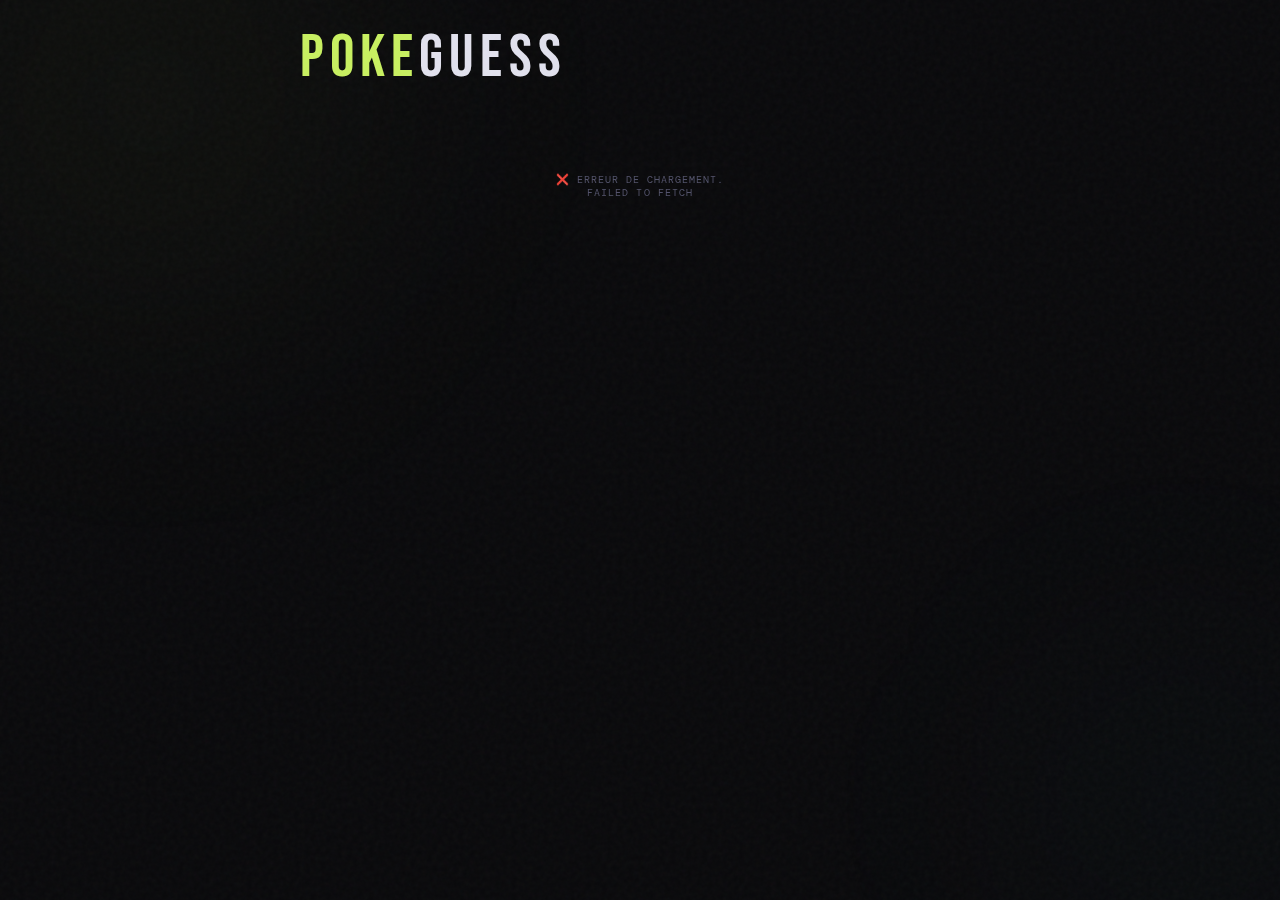
<file: PokeGuess/game.html>
<!DOCTYPE html>
<html lang="fr">
<head>
<meta charset="UTF-8">
<meta name="viewport" content="width=device-width, initial-scale=1.0">
<title>PokéQuiz — En Jeu</title>
<link href="https://fonts.googleapis.com/css2?family=Bebas+Neue&family=DM+Mono:ital,wght@0,300;0,400;0,500;1,300&family=DM+Sans:wght@300;400;500&display=swap" rel="stylesheet">
<link rel="stylesheet" href="../themes.css">
<link rel="stylesheet" href="assets/css/style.css">
</head>
<body>
<div class="orb orb-a"></div>
<div class="orb orb-b"></div>
<div class="wrap">
  <div class="header">
    <a href="index.html" class="logo">Poke<em>Guess</em></a>
  </div>

  <!-- GAME -->
  <div id="game" style="display:flex; flex-direction:column;">
    <div class="turn-banner">
      <div class="turn-who">
        <div class="turn-dot" id="turn-dot"></div>
        <div class="turn-name" id="turn-name">Joueur</div>
      </div>
      <div class="turn-meta">
        <div class="turn-round" id="turn-round">Pokémon 1/10</div>
        <div class="mode-badge" id="mode-badge">QCM</div>
      </div>
    </div>

    <div class="scoreboard" id="scoreboard"></div>

    <div class="timer-wrap">
      <span class="timer-label">⏱</span>
      <div class="bar-outer"><div class="bar-inner" id="timer-bar" style="width:100%"></div></div>
      <span id="timer-display">10s</span>
    </div>

    <div class="poke-card" id="poke-card">
      <div class="pokeball"></div>
    </div>

    <div id="result-msg"></div>

    <!-- QCM mode -->
    <div id="qcm-area" style="display:none;">
      <div class="qcm-grid" id="qcm-grid"></div>
    </div>

    <!-- Free input mode -->
    <div id="input-area" style="display:none;">
      <div class="input-wrap">
        <input type="text" id="pokemon-input" placeholder="Entrez le nom du Pokémon..." autocomplete="off" spellcheck="false" />
        <button id="submit-btn">OK ✓</button>
      </div>
    </div>

    <button id="next-btn">SUIVANT ➜</button>
  </div>

  <!-- RESULTS -->
  <div id="results" style="display:none;">
    <div class="results-title">🏆 RÉSULTATS</div>
    <div class="podium" id="podium"></div>
    <button class="play-again-btn" id="play-again-btn">← RETOUR AU MENU</button>
  </div>
</div>

<div class="confetti-container" id="confetti"></div>

<script type="module" src="assets/js/game.js"></script>
</body>
</html>
</file>
<file: themes.css>
/* ===================================================
   GLOBAL THEME SYSTEM
   Import this file at the root of every page:
   <link rel="stylesheet" href="../themes.css">  (adjust path as needed)
   Toggle themes via: document.documentElement.setAttribute('data-theme', 'NAME')
   =================================================== */

/* ===== FONTS (shared across all themes) ===== */
:root {
  --ff-title: 'Bebas Neue', sans-serif;
  --ff-mono:  'DM Mono', monospace;
  --ff-body:  'DM Sans', sans-serif;
}

/* ===== DEFAULT / DARK THEME ===== */
:root,
[data-theme="dark"] {
  --bg:       #03052E;
  --s1:       #07093d;
  --s2:       #0b0e4a;
  --border:   #161952;
  --border2:  #1e2266;

  /* Brand colors */
  --purple:   #9095FF;
  --pink:     #DBA1FF;
  --blue:     #8CF7FF;

  /* Semantic roles */
  --accent:        var(--purple);
  --accent-alt:    var(--pink);
  --accent-third:  var(--blue);

  /* CTA gradient (used on outlined buttons via border-image trick or box-shadow) */
  --cta-gradient: linear-gradient(90deg, var(--purple), var(--pink), var(--blue));

  /* Text */
  --text:   #e8e8ff;
  --muted:  #5a5e9a;
  --muted2: #2e3270;

  /* States */
  --danger:  #f06870;
  --success: #6effd4;
}

/* ===== LIGHT THEME (stub — fill in when needed) ===== */
[data-theme="light"] {
  --bg:       #f0f0fa;
  --s1:       #ffffff;
  --s2:       #e8e8f5;
  --border:   #d0d0e8;
  --border2:  #b8b8d8;

  --purple:   #6b6fd6;
  --pink:     #b46fd6;
  --blue:     #3bb8c8;

  --accent:        var(--purple);
  --accent-alt:    var(--pink);
  --accent-third:  var(--blue);

  --cta-gradient: linear-gradient(90deg, var(--purple), var(--pink), var(--blue));

  --text:   #1a1a3e;
  --muted:  #7878a8;
  --muted2: #c0c0d8;

  --danger:  #d93025;
  --success: #1a9e7a;
}
</file>
<file: PokeGuess/assets/css/style.css>
/* ===== RESET ===== */
*, *::before, *::after { box-sizing: border-box; margin: 0; padding: 0; }

html, body { background: var(--bg); color: var(--text); font-family: var(--ff-body); }

body {
  min-height: 100vh;
  display: flex;
  flex-direction: column;
  align-items: center;
  padding: 28px 20px 48px;
  overflow-x: hidden;
}

/* grain overlay */
body::after {
  content: ''; position: fixed; inset: 0; pointer-events: none; z-index: 9999;
  background-image: url("data:image/svg+xml,%3Csvg viewBox='0 0 200 200' xmlns='http://www.w3.org/2000/svg'%3E%3Cfilter id='n'%3E%3CfeTurbulence type='fractalNoise' baseFrequency='0.85' numOctaves='4' stitchTiles='stitch'/%3E%3C/filter%3E%3Crect width='100%25' height='100%25' filter='url(%23n)' opacity='0.035'/%3E%3C/svg%3E");
}

/* ambient orbs */
.orb { position: fixed; border-radius: 50%; filter: blur(130px); pointer-events: none; z-index: 0; }
.orb-a { width: 700px; height: 700px; top: -250px; left: -200px; background: radial-gradient(circle, rgba(144,149,255,.06) 0%, transparent 70%); }
.orb-b { width: 500px; height: 500px; bottom: -150px; right: -150px; background: radial-gradient(circle, rgba(140,247,255,.04) 0%, transparent 70%); }

.wrap { position: relative; z-index: 1; width: 100%; max-width: 680px; }

/* ===== HEADER ===== */
.header { margin-bottom: 36px; }
.header .logo {
  font-family: var(--ff-title);
  font-size: clamp(2.6rem, 8vw, 3.8rem);
  letter-spacing: .1em;
  color: var(--accent);
  line-height: 1;
  cursor: pointer;
  user-select: none;
  transition: opacity .15s;
  display: inline-block;
  text-decoration: none;
}
.header .logo em { color: var(--text); font-style: normal; }
.header .logo:hover { opacity: .8; }

/* ===== SETUP ===== */
#setup { display: flex; flex-direction: column; gap: 12px; }

.setup-section {
  background: var(--s1);
  border: 1px solid var(--border);
  border-radius: 14px;
  padding: 20px 22px;
}
.setup-section h2 {
  font-family: var(--ff-mono);
  font-size: .62rem;
  letter-spacing: .18em;
  text-transform: uppercase;
  color: var(--muted);
}

/* Players widget header — label left, stepper right */
.players-header {
  display: flex;
  align-items: center;
  justify-content: space-between;
  margin-bottom: 14px;
}

/* Merged options rows */
.option-row {
  display: flex;
  align-items: center;
  justify-content: space-between;
  gap: 16px;
  padding: 4px 0;
  flex-wrap: wrap;
}
.option-label { flex: 1; min-width: 0; }
.option-label h2 { margin-bottom: 2px; }
.option-desc {
  font-size: .68rem;
  color: var(--muted);
  font-family: var(--ff-body);
  margin-top: 3px;
}
.option-divider {
  height: 1px;
  background: var(--border);
  margin: 12px 0;
}

/* iOS-style toggle */
.toggle-btn {
  flex-shrink: 0;
  position: relative;
  width: 48px;
  height: 28px;
  border-radius: 999px;
  border: none;
  background: var(--border2);
  cursor: pointer;
  transition: background .25s;
  padding: 0;
}
.toggle-btn::after {
  content: '';
  position: absolute;
  top: 3px;
  left: 3px;
  width: 22px;
  height: 22px;
  border-radius: 50%;
  background: #fff;
  box-shadow: 0 1px 4px rgba(0,0,0,.35);
  transition: transform .25s cubic-bezier(.4,0,.2,1);
}
.toggle-btn.active {
  background: var(--purple);
}
.toggle-btn.active::after {
  transform: translateX(20px);
}

.stepper { display: flex; align-items: center; gap: 0; }
.stepper-btn {
  width: 40px; height: 40px;
  border-radius: 8px;
  border: 1px solid var(--border2);
  background: var(--s2);
  color: var(--muted);
  font-size: 1.3rem; font-weight: 300;
  cursor: pointer; transition: border-color .15s, color .15s;
  display: flex; align-items: center; justify-content: center;
}
.stepper-btn:hover { border-color: var(--accent); color: var(--accent); }
.stepper-val {
  font-family: var(--ff-title);
  font-size: 2.2rem;
  letter-spacing: .06em;
  min-width: 64px;
  text-align: center;
  color: var(--text);
}

.player-inputs { display: flex; flex-direction: column; gap: 8px; }
.player-row { display: flex; align-items: center; gap: 10px; }
.player-dot { width: 8px; height: 8px; border-radius: 50%; flex-shrink: 0; }
.player-name-input {
  flex: 1;
  background: var(--s2);
  border: 1px solid var(--border);
  border-radius: 10px;
  padding: 10px 14px;
  font-family: var(--ff-body);
  font-size: .9rem;
  color: var(--text);
  outline: none;
  transition: border-color .2s;
}
.player-name-input::placeholder { color: var(--muted2); }
.player-name-input:focus { border-color: var(--border2); }

.round-options {
  display: flex;
  gap: 6px;
  flex-shrink: 0;
}
@media (max-width: 420px) {
  .option-row { flex-direction: column; align-items: flex-start; gap: 10px; }
  .round-options { width: 100%; }
  .round-opt { flex: 1; }
  .toggle-btn { align-self: flex-start; }
}
.round-opt {
  flex: 1; min-width: 50px;
  padding: 9px 6px;
  border-radius: 8px;
  border: 1px solid var(--border);
  background: var(--s2);
  color: var(--muted);
  font-family: var(--ff-mono);
  font-size: .85rem;
  letter-spacing: .06em;
  cursor: pointer; text-align: center; transition: all .15s;
}
.round-opt.active { border-color: var(--purple); color: var(--purple); background: rgba(144,149,255,.07); }
.round-opt:hover { border-color: var(--border2); color: var(--text); }

.mode-options { display: grid; grid-template-columns: 1fr 1fr; gap: 8px; }
.mode-opt {
  padding: 14px 12px;
  border-radius: 12px;
  border: 1px solid var(--border);
  background: var(--s2);
  cursor: pointer; text-align: center;
  transition: all .15s;
  display: flex; flex-direction: column; align-items: center; gap: 6px;
}
.mode-opt:hover { border-color: var(--border2); }
.mode-opt.active { border-color: var(--purple); background: rgba(144,149,255,.07); }
.mode-opt .mode-icon { font-size: 1.4rem; }
.mode-opt .mode-title {
  font-family: var(--ff-mono);
  font-size: .72rem;
  letter-spacing: .1em;
  text-transform: uppercase;
  color: var(--text);
}
.mode-opt .mode-desc { font-size: .68rem; color: var(--muted); line-height: 1.4; }

.start-btn {
  width: 100%; padding: 16px;
  border-radius: 12px;
  background: transparent;
  border: 1.5px solid transparent;
  background-clip: padding-box;
  position: relative;
  font-family: var(--ff-title);
  font-size: 1.6rem; letter-spacing: .12em;
  cursor: pointer; transition: opacity .15s, transform .1s;
  /* Outlined gradient trick */
  background-image: none;
  box-shadow: inset 0 0 0 1.5px transparent;
  color: var(--text);
  /* Use outline via pseudo */
}
.start-btn::before {
  content: '';
  position: absolute; inset: 0;
  border-radius: 12px;
  padding: 1.5px;
  background: var(--cta-gradient);
  -webkit-mask: linear-gradient(#fff 0 0) content-box, linear-gradient(#fff 0 0);
  -webkit-mask-composite: xor;
  mask-composite: exclude;
  pointer-events: none;
}
.start-btn:hover { background: rgba(144, 149, 255, 0.07); }
.start-btn:active { transform: scale(.98); }
.start-btn:disabled { opacity: .3; cursor: default; transform: none; }

/* ===== GAME ===== */
#game { display: none; flex-direction: column; gap: 10px; }

.turn-banner {
  display: flex; align-items: center; justify-content: space-between;
  background: var(--s1); border: 1px solid var(--border); border-radius: 12px;
  padding: 11px 16px; gap: 12px;
}
.turn-who { display: flex; align-items: center; gap: 10px; }
.turn-dot { width: 8px; height: 8px; border-radius: 50%; flex-shrink: 0; }
.turn-name { font-family: var(--ff-title); font-size: 1.3rem; letter-spacing: .06em; }
.turn-meta { display: flex; flex-direction: column; align-items: flex-end; gap: 3px; }
.turn-round { font-family: var(--ff-mono); font-size: .58rem; color: var(--muted); letter-spacing: .1em; }
.mode-badge {
  font-family: var(--ff-mono); font-size: .55rem; letter-spacing: .12em;
  text-transform: uppercase; padding: 2px 8px; border-radius: 20px; white-space: nowrap;
  border: 1px solid var(--border2); color: var(--muted);
}
.mode-badge.qcm { border-color: rgba(144,149,255,.35); color: var(--accent); }
.mode-badge.libre { border-color: rgba(219,161,255,.35); color: var(--accent-alt); }

.scoreboard { display: flex; gap: 6px; flex-wrap: wrap; }
.score-chip {
  flex: 1; min-width: 72px;
  background: var(--s1); border: 1px solid var(--border);
  border-radius: 10px; padding: 8px 10px; text-align: center;
  transition: border-color .3s;
}
.score-chip.active-player { border-color: var(--purple); box-shadow: 0 0 0 1px rgba(144,149,255,.15); }
.score-chip .chip-dot { width: 6px; height: 6px; border-radius: 50%; margin: 0 auto 4px; }
.score-chip .chip-name {
  font-family: var(--ff-mono); font-size: .55rem; color: var(--muted);
  text-transform: uppercase; letter-spacing: .1em;
  white-space: nowrap; overflow: hidden; text-overflow: ellipsis;
}
.score-chip .chip-score {
  font-family: var(--ff-title); font-size: 1.4rem; letter-spacing: .04em;
  background: var(--cta-gradient);
  -webkit-background-clip: text;
  -webkit-text-fill-color: transparent;
  background-clip: text;
}

.timer-wrap { display: flex; align-items: center; gap: 10px; }
.timer-round {
  font-family: var(--ff-title);
  font-size: 1.4rem;
  letter-spacing: .06em;
  color: var(--muted);
  white-space: nowrap;
  flex-shrink: 0;
}
.bar-outer { flex: 1; height: 2px; background: var(--border2); border-radius: 2px; overflow: hidden; }
.bar-inner { height: 100%; border-radius: 2px; background: var(--cta-gradient); transition: width 1s linear, background .5s; }
#timer-display {
  font-family: var(--ff-title); font-size: 1.4rem; letter-spacing: .04em;
  min-width: 38px; text-align: right; color: var(--text); transition: color .3s;
}
#timer-display.urgent { color: var(--danger); }
@keyframes pulse { from { opacity: 1; } to { opacity: .5; } }

.poke-card {
  background: var(--s1); border: 1px solid var(--border); border-radius: 14px;
  padding: 24px; text-align: center; position: relative;
  min-height: 200px; display: flex; align-items: center; justify-content: center; overflow: hidden;
}
.poke-id {
  position: absolute; top: 12px; left: 14px;
  font-family: var(--ff-mono); font-size: .55rem;
  letter-spacing: .12em; color: var(--muted); text-transform: uppercase;
}
.poke-img {
  width: 160px; height: 160px; object-fit: contain;
  filter: brightness(0);
  transition: filter .7s ease, transform .3s;
}
.poke-img.revealed { filter: brightness(1) drop-shadow(0 4px 16px rgba(0,0,0,.6)); }
.poke-img:hover { transform: scale(1.04); }

#result-msg {
  font-family: var(--ff-title);
  font-size: 1.5rem; letter-spacing: .08em;
  text-align: center; min-height: 2rem;
}

/* QCM buttons */
.qcm-grid { display: grid; grid-template-columns: 1fr 1fr; gap: 8px; }
.qcm-btn {
  background: var(--s1); border: 1px solid var(--border); border-radius: 10px;
  padding: 13px 10px; font-family: var(--ff-body); font-size: .9rem;
  color: var(--text); cursor: pointer; text-align: center; line-height: 1.3;
  transition: border-color .15s, background .15s;
}
.qcm-btn:hover:not(:disabled) { border-color: var(--purple); background: rgba(144,149,255,.07); }
.qcm-btn.correct { background: rgba(140,247,255,.08); border-color: var(--blue); color: var(--blue); }
.qcm-btn.wrong { background: rgba(240,104,112,.10); border-color: var(--danger); color: var(--danger); }
.qcm-btn:disabled { cursor: default; }
@keyframes pop { 0% { transform: scale(1); } 50% { transform: scale(1.04); } 100% { transform: scale(1); } }

/* Free input */
.input-wrap { display: flex; gap: 8px; }
#pokemon-input {
  flex: 1; background: var(--s1); border: 1px solid var(--border); border-radius: 10px;
  padding: 12px 16px; font-family: var(--ff-body); font-size: .95rem;
  color: var(--text); outline: none; transition: border-color .2s;
}
#pokemon-input::placeholder { color: var(--muted2); }
#pokemon-input:focus { border-color: var(--border2); }
#pokemon-input.correct { border-color: var(--blue); background: rgba(140,247,255,.06); }
#pokemon-input.wrong { border-color: var(--danger); background: rgba(240,104,112,.06); animation: shake .4s ease; }
@keyframes shake { 0%,100% { transform: translateX(0); } 25% { transform: translateX(-7px); } 75% { transform: translateX(7px); } }

#submit-btn {
  background: transparent; color: var(--blue); border: 1.5px solid var(--blue);
  border-radius: 10px; padding: 12px 18px; font-family: var(--ff-mono); font-size: .7rem;
  font-weight: 500; letter-spacing: .1em; cursor: pointer;
  transition: background .15s, transform .1s;
  position: relative;
}
#submit-btn:hover { background: rgba(140,247,255,.08); }
#submit-btn:active { transform: scale(.97); }
#submit-btn:disabled { opacity: .25; cursor: default; transform: none; }

#next-btn {
  display: none; width: 100%; padding: 13px;
  background: transparent; border: 1px solid var(--border2); border-radius: 10px;
  color: var(--text); font-family: var(--ff-mono); font-size: .7rem;
  letter-spacing: .12em; cursor: pointer; transition: border-color .2s, color .2s;
}
#next-btn:hover { border-color: var(--purple); color: var(--purple); }

/* ===== RESULTS ===== */
#results { display: none; flex-direction: column; align-items: center; gap: 16px; }
.results-title {
  font-family: var(--ff-title); font-size: 3.2rem; letter-spacing: .1em;
  text-align: center;
  background: var(--cta-gradient);
  -webkit-background-clip: text;
  -webkit-text-fill-color: transparent;
  background-clip: text;
}
.podium { display: flex; align-items: flex-end; justify-content: center; gap: 8px; width: 100%; margin: 4px 0; }
.podium-col { display: flex; flex-direction: column; align-items: center; gap: 5px; flex: 1; }
.podium-bar {
  width: 100%; border-radius: 6px 6px 0 0;
  display: flex; align-items: center; justify-content: center;
  font-family: var(--ff-mono); font-size: .7rem; letter-spacing: .08em; color: #fff;
  text-shadow: 0 1px 3px rgba(0,0,0,.5);
}
.podium-name { font-family: var(--ff-mono); font-size: .6rem; text-align: center; color: var(--muted); letter-spacing: .08em; text-transform: uppercase; }
.podium-pts { font-family: var(--ff-title); font-size: 1.1rem; letter-spacing: .04em; color: var(--pink); }
.rank-emoji { font-size: 1.2rem; }
.play-again-btn {
  width: 100%; padding: 15px; border-radius: 12px;
  background: transparent; color: var(--text);
  position: relative;
  font-family: var(--ff-title); font-size: 1.5rem; letter-spacing: .12em;
  cursor: pointer; transition: background .15s, transform .1s;
  border: 1.5px solid transparent;
}
.play-again-btn::before {
  content: '';
  position: absolute; inset: 0;
  border-radius: 12px;
  padding: 1.5px;
  background: var(--cta-gradient);
  -webkit-mask: linear-gradient(#fff 0 0) content-box, linear-gradient(#fff 0 0);
  -webkit-mask-composite: xor;
  mask-composite: exclude;
  pointer-events: none;
}
.play-again-btn:hover { background: rgba(144,149,255,.07); }
.play-again-btn:active { transform: scale(.98); }

/* Loader */
.loader-wrap { display: flex; flex-direction: column; align-items: center; gap: 16px; padding: 48px; color: var(--muted); font-family: var(--ff-mono); font-size: .65rem; letter-spacing: .1em; text-transform: uppercase; }
.pokeball { width: 44px; height: 44px; border-radius: 50%; background: linear-gradient(180deg, var(--danger) 50%, var(--text) 50%); border: 3px solid var(--border2); position: relative; animation: spin 1s linear infinite; }
.pokeball::before { content: ''; position: absolute; top: 50%; left: 0; right: 0; height: 3px; background: var(--border2); transform: translateY(-50%); }
.pokeball::after { content: ''; position: absolute; top: 50%; left: 50%; transform: translate(-50%,-50%); width: 12px; height: 12px; background: var(--text); border-radius: 50%; border: 3px solid var(--border2); }
@keyframes spin { from { transform: rotate(0deg); } to { transform: rotate(360deg); } }

/* Confetti */
.confetti-container { position: fixed; inset: 0; pointer-events: none; overflow: hidden; z-index: 9998; }
.confetti-piece { position: absolute; top: -20px; animation: confettiFall linear forwards; border-radius: 2px; }
@keyframes confettiFall { 0% { transform: translateY(0) rotate(0deg); opacity: 1; } 100% { transform: translateY(110vh) rotate(720deg); opacity: 0; } }

::-webkit-scrollbar { width: 3px; }
::-webkit-scrollbar-thumb { background: var(--border2); border-radius: 3px; }
</file>
